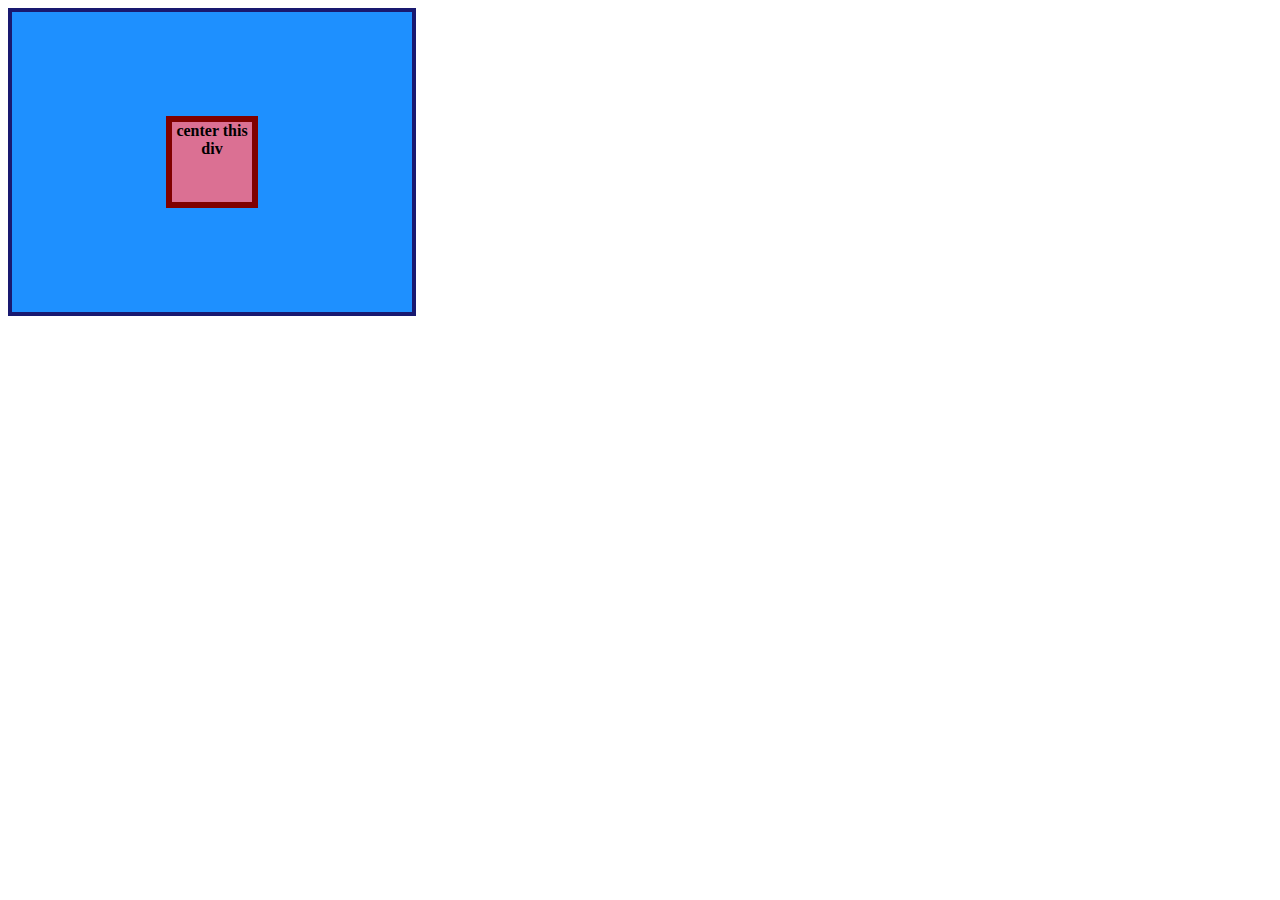
<file: flex/01-flex-center/index.html>
<!DOCTYPE html>
<html lang="en">
  <head>
    <meta charset="UTF-8">
    <meta http-equiv="X-UA-Compatible" content="IE=edge">
    <meta name="viewport" content="width=device-width, initial-scale=1.0">
    <title>CENTER THIS DIV</title>
    <link rel="stylesheet" href="style.css">
  </head>
  <body>
    <div class="container">
      <div class="box">center this div</div>
    </div>
  </body>
</html>
</file>
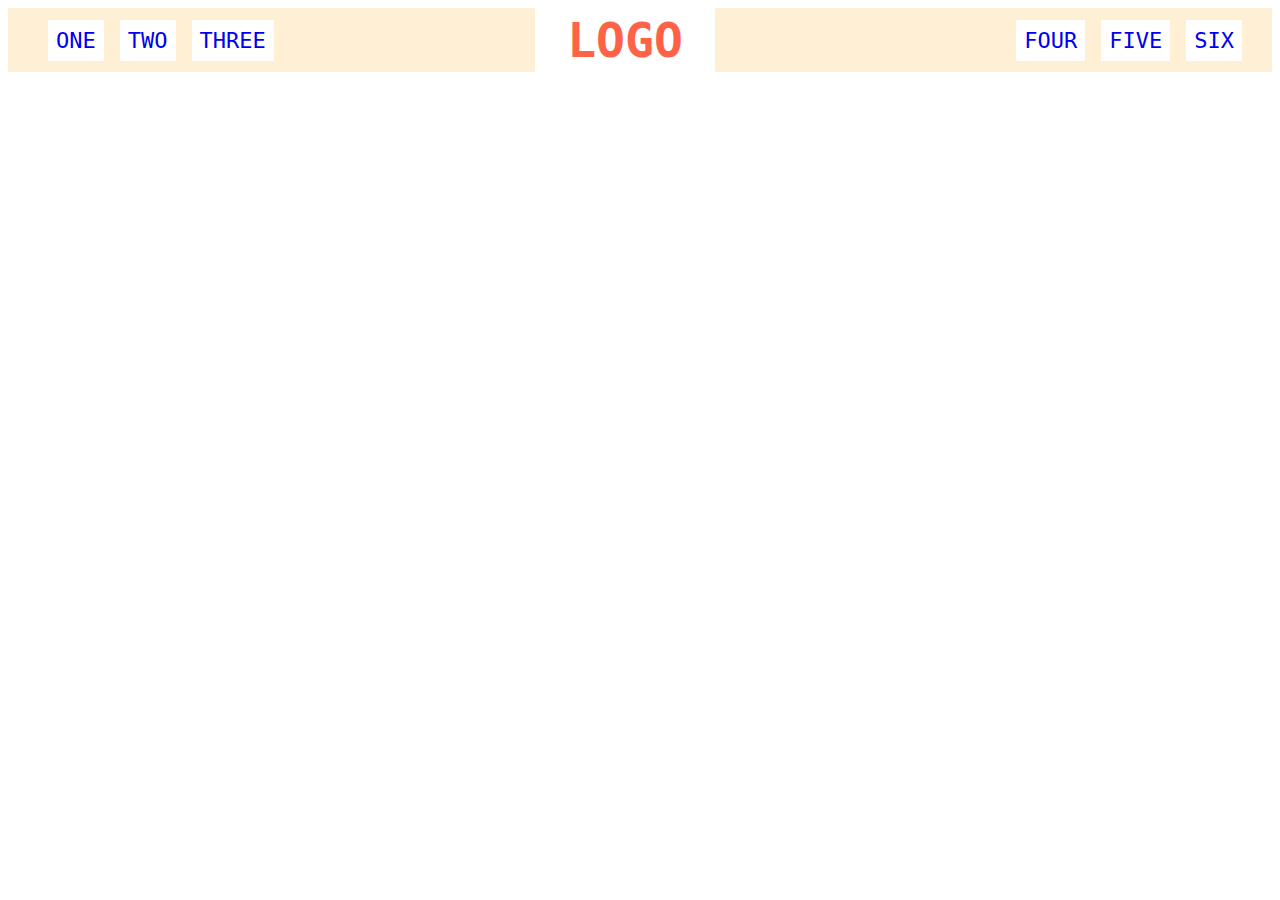
<file: flex/02-flex-header/index.html>
<!DOCTYPE html>
<html lang="en">
  <head>
    <meta charset="UTF-8">
    <meta http-equiv="X-UA-Compatible" content="IE=edge">
    <meta name="viewport" content="width=device-width, initial-scale=1.0">
    <title>Flex Header</title>
    <link rel="stylesheet" href="style.css">
  </head>
  <body>
    <div class="header">
      <div class="left-links">
        <ul>
          <li><a href="#">ONE</a></li>
          <li><a href="#">TWO</a></li>
          <li><a href="#">THREE</a></li>
        </ul>
      </div>
      <div class="logo">LOGO</div>
      <div class="right-links">
        <ul>
          <li><a href="#">FOUR</a></li>
          <li><a href="#">FIVE</a></li><li><a href="#">SIX</a></li>
        </ul>
      </div>
    </div>
  </body>
</html>
</file>
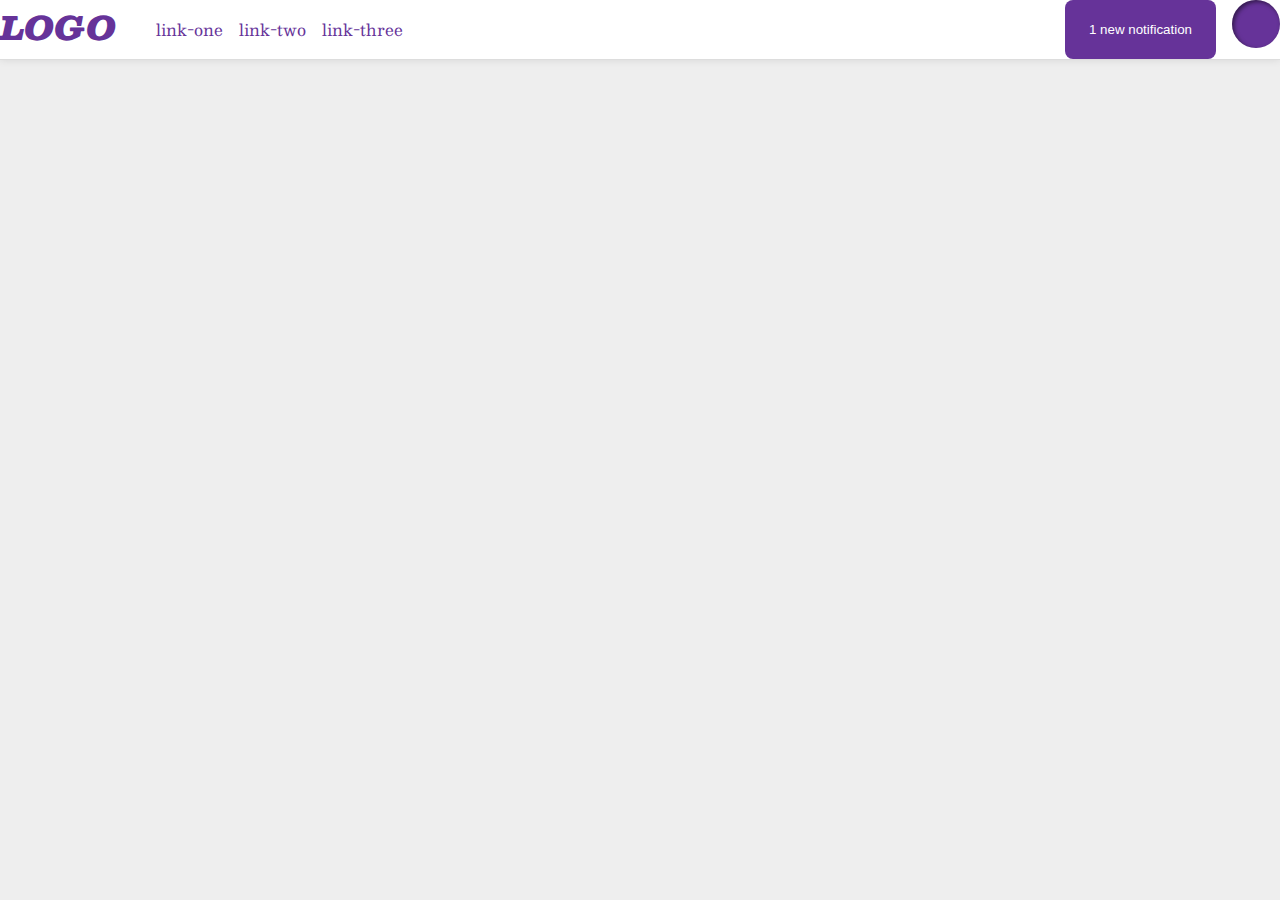
<file: flex/03-flex-header-2/index.html>
<!DOCTYPE html>
<html lang="en">
  <head>
    <meta charset="UTF-8">
    <meta http-equiv="X-UA-Compatible" content="IE=edge">
    <meta name="viewport" content="width=device-width, initial-scale=1.0">
    <title>Flex Header 2</title>
    <link rel="stylesheet" href="style.css">
  </head>
  <body>
    <div class="header">
      <div class="logo">
        LOGO
      </div>
      <ul class="links">
        <li><a href="google.com">link-one</a></li>
        <li><a href="google.com">link-two</a></li>
        <li><a href="google.com">link-three</a></li>
      </ul>
      <div class="profile-button">
            <button class="notifications">
        1 new notification
      </button>
      <div class="profile-image"></div>  
      </div>

    </div>
  </body>
</html>
</file>
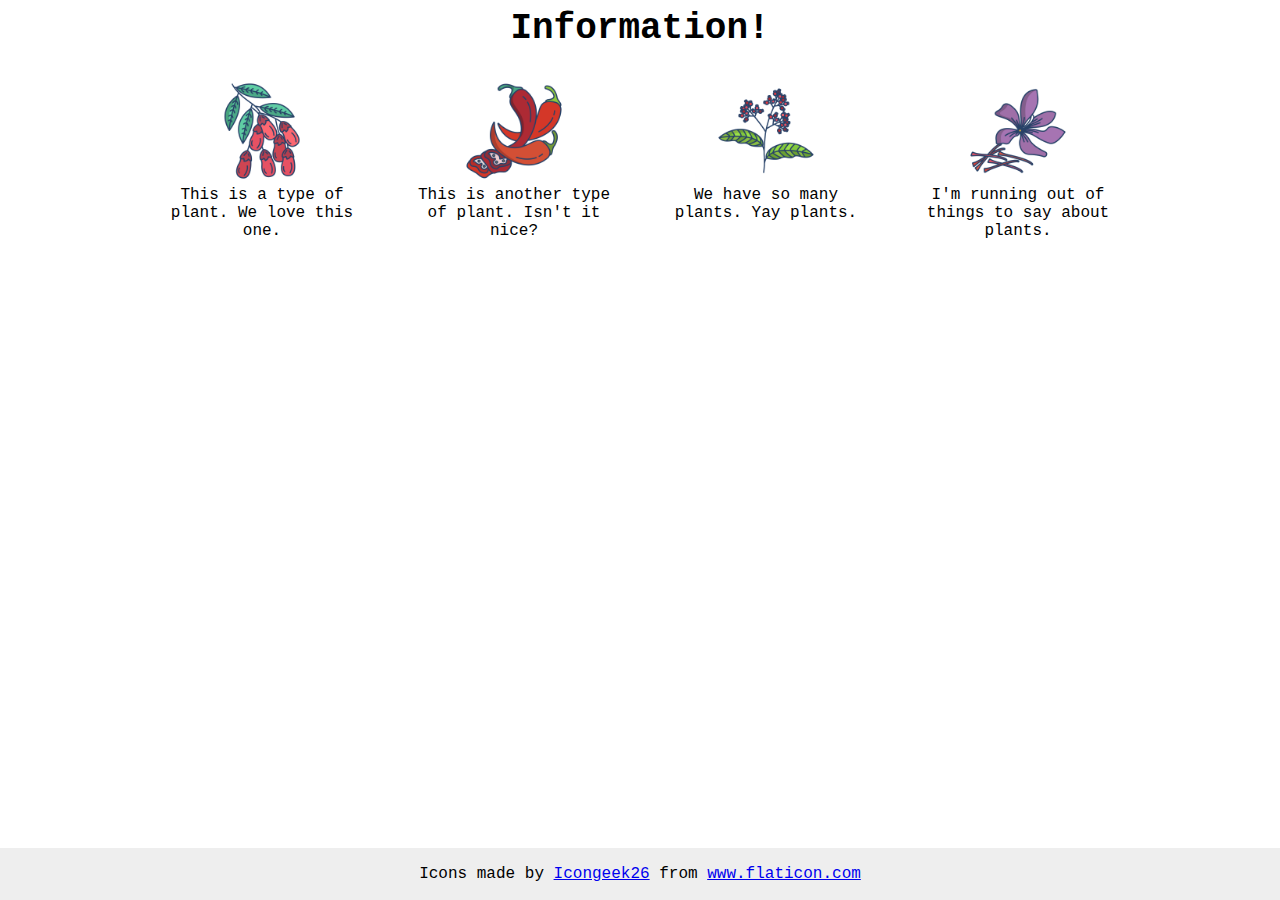
<file: flex/04-flex-information/index.html>
<!DOCTYPE html>
<html lang="en">
  <head>
    <meta charset="UTF-8">
    <meta http-equiv="X-UA-Compatible" content="IE=edge">
    <meta name="viewport" content="width=device-width, initial-scale=1.0">
    <title>Information</title>
    <link rel="stylesheet" href="style.css">
  </head>
  <body>
    <div class="title">Information!</div>




 <div class="alldiv">

  <div class="allplants">
    
    
    <div class="plants">

 <div class="pics"> <img src="./img/barberry.png" alt="barberry"></div>
       <div class="text">This is a type of plant. We love this one.</div>

    </div>

   

    <div class="plants"> <div class="pics"> <img src="./img/chilli.png" alt="chili"></div>
          <div class="text">This is another type of plant. Isn't it nice?</div>
        
        </div>
         



          <div class="plants">   
            <div class="pics"> <img src="./img/pepper.png" alt="pepper"></div>
        <div class="text">We have so many plants. Yay plants.</div>
      </div>
      

        <div class="plants">        <div class="pics">  <img src="./img/saffron.png" alt="saffron"></div>
        <div class="text">I'm running out of things to say about plants.</div>
      </div>

      
      </div>



</div>
    <!-- disregard this section, it's here to give attribution to the creator of these icons -->
        
    
    
    <div class="footer">    
          
          <div>Icons made by <a href="https://www.flaticon.com/authors/icongeek26" title="Icongeek26">Icongeek26</a> from <a href="https://www.flaticon.com/" title="Flaticon">www.flaticon.com</a></div>
    </div>
  </body>
</html>
</file>
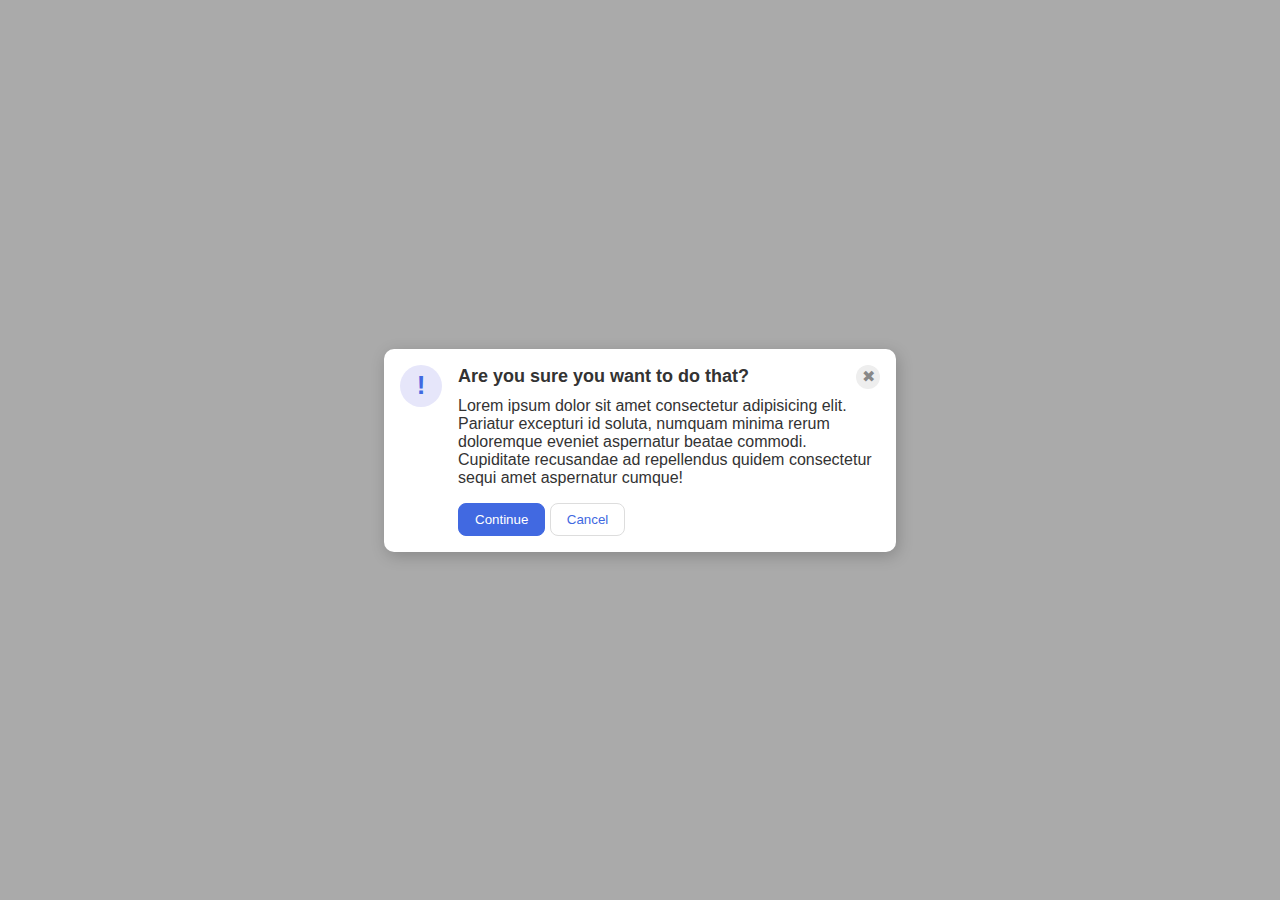
<file: flex/05-flex-modal/index.html>
<!DOCTYPE html>
<html lang="en">
  <head>
    <meta charset="UTF-8">
    <meta http-equiv="X-UA-Compatible" content="IE=edge">
    <meta name="viewport" content="width=device-width, initial-scale=1.0">
    <link rel="stylesheet" href="style.css">
    <title>Modal</title>
  </head>
  <body>
    <div class="modal">
      <div class="icon">!</div>
      <div class="container">
        <div class="header">Are you sure you want to do that?
          <div class="close-button">✖</div>
        </div>
        <div class="text">Lorem ipsum dolor sit amet consectetur adipisicing elit. Pariatur excepturi id soluta, numquam minima rerum doloremque eveniet aspernatur beatae commodi. Cupiditate recusandae ad repellendus quidem consectetur sequi amet aspernatur cumque!</div>
        <button class="continue">Continue</button>
        <button class="cancel">Cancel</button>
      </div>
    </div>
  </body>
</html>
</file>
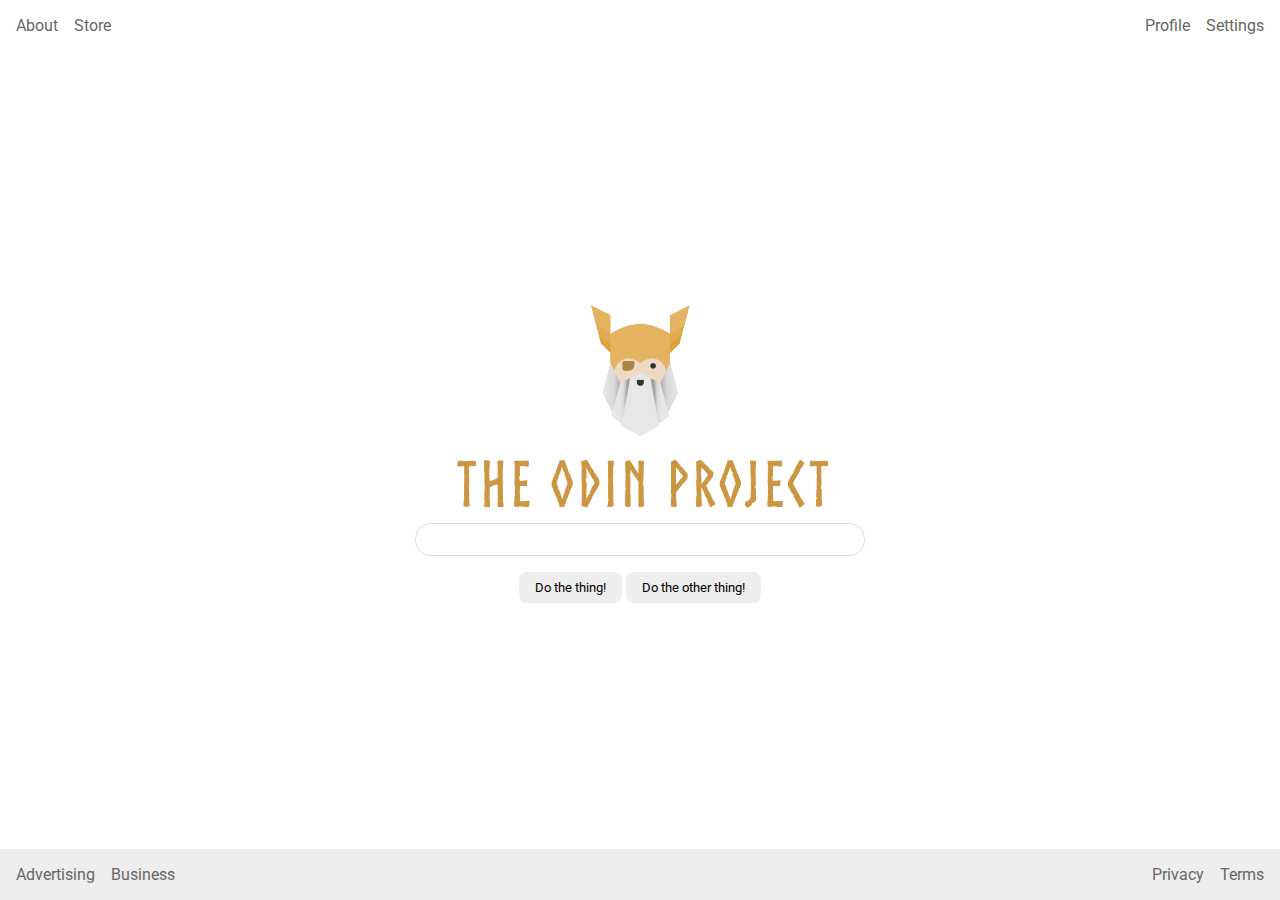
<file: flex/06-flex-layout/index.html>
<!DOCTYPE html>
<html lang="en">
  <head>
    <meta charset="UTF-8">
    <meta http-equiv="X-UA-Compatible" content="IE=edge">
    <meta name="viewport" content="width=device-width, initial-scale=1.0">
    <title>LAYOUT</title>
    <link rel="stylesheet" href="./style.css">
  </head>
  <body>
    <div class="header">
      <ul class="left-links">
        <li><a href="#">About</a></li>
        <li><a href="#">Store</a></li>
      </ul>
      <ul class="right-links">
        <li><a href="#">Profile</a></li>
        <li><a href="#">Settings</a></li>
      </ul>
    </div>
    <div class="content">
      <img src="./img/logo.png" alt="Project logo. Represents odin with the project name.">
      <div class="input">
        <input type="text">
      </div>
      <div class="buttons">
        <button>Do the thing!</button>
        <button>Do the other thing!</button>
      </div>
    </div>
    <div class="footer">
      <ul class="left-links">
        <li><a href="#">Advertising</a></li>
        <li><a href="#">Business</a></li>
      </ul>
      <ul class="right-links">
        <li><a href="#">Privacy</a></li>
        <li><a href="#">Terms</a></li>
      </ul>
    </div>
  </body>
</html>
</file>
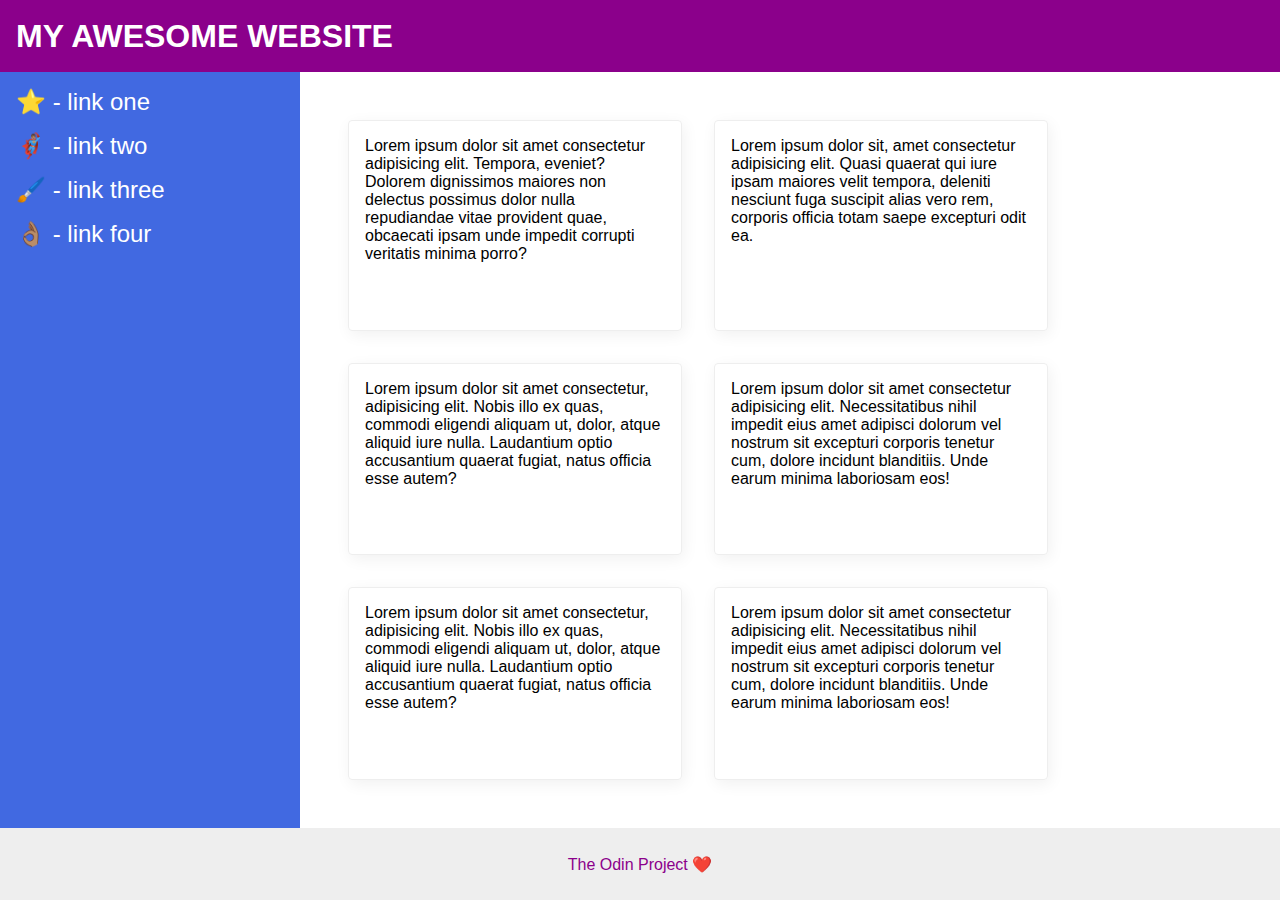
<file: flex/07-flex-layout-2/index.html>
<!DOCTYPE html>
<html lang="en">
  <head>
    <meta charset="UTF-8">
    <meta http-equiv="X-UA-Compatible" content="IE=edge">
    <meta name="viewport" content="width=device-width, initial-scale=1.0">
    <title>The Holy Grail</title>
    <link rel="stylesheet" href="style.css">
  </head>
  <body>
    <div class="header">
      MY AWESOME WEBSITE
    </div>
    <div class="body">
      <div class="sidebar">
        <ul>
          <li><a href="#">⭐ - link one</a></li>
          <li><a href="#">🦸🏽‍♂️ - link two</a></li>
          <li><a href="#">🖌️ - link three</a></li>
          <li><a href="#">👌🏽 - link four</a></li>
        </ul>
      </div>
      <div class="container">
        <div class="card">Lorem ipsum dolor sit amet consectetur adipisicing elit. Tempora, eveniet? Dolorem dignissimos maiores non delectus possimus dolor nulla repudiandae vitae provident quae, obcaecati ipsam unde impedit corrupti veritatis minima porro?</div>
        <div class="card">Lorem ipsum dolor sit, amet consectetur adipisicing elit. Quasi quaerat qui iure ipsam maiores velit tempora, deleniti nesciunt fuga suscipit alias vero rem, corporis officia totam saepe excepturi odit ea.</div>
        <div class="card">Lorem ipsum dolor sit amet consectetur, adipisicing elit. Nobis illo ex quas, commodi eligendi aliquam ut, dolor, atque aliquid iure nulla. Laudantium optio accusantium quaerat fugiat, natus officia esse autem?</div>
        <div class="card">Lorem ipsum dolor sit amet consectetur adipisicing elit. Necessitatibus nihil impedit eius amet adipisci dolorum vel nostrum sit excepturi corporis tenetur cum, dolore incidunt blanditiis. Unde earum minima laboriosam eos!</div>
        <div class="card">Lorem ipsum dolor sit amet consectetur, adipisicing elit. Nobis illo ex quas, commodi eligendi aliquam ut, dolor, atque aliquid iure nulla. Laudantium optio accusantium quaerat fugiat, natus officia esse autem?</div>
        <div class="card">Lorem ipsum dolor sit amet consectetur adipisicing elit. Necessitatibus nihil impedit eius amet adipisci dolorum vel nostrum sit excepturi corporis tenetur cum, dolore incidunt blanditiis. Unde earum minima laboriosam eos!</div>
      </div>
    </div>
    <div class="footer">
      The Odin Project ❤️
    </div>
  </body>
</html>
</file>
<file: flex/01-flex-center/style.css>
.container {
  background: dodgerblue;
  border: 4px solid midnightblue;
  width: 400px;
  height: 300px;
  display: flex;
  align-items: center;
  justify-content: center;
}

.box {
  background: palevioletred;
  font-weight: bold;
  text-align: center;
  border: 6px solid maroon;
  width: 80px;
  height: 80px;
}
</file>
<file: flex/02-flex-header/style.css>
.header  {
  font-family: monospace;
  background: papayawhip;
  display: flex;
  align-items: center;
  flex: 1;
}

.logo {
  font-size: 48px;
  font-weight: 900;
  color: tomato;
  background: white;
  padding: 4px 32px;
  justify-self: center;
  align-self: center;
  margin: 0px auto;

}

ul {
  /* this removes the dots on the list items*/
  list-style-type: none;
  display: flex;
  gap: 1rem;

}

a {
  font-size: 22px;
  background: white;
  padding: 8px;
  /* this removes the line under the links */
  text-decoration: none;
}

.left-links{
justify-content: space-around;
}

.right-links{
padding-right: 30px;
}
</file>
<file: flex/03-flex-header-2/style.css>
/* this is some magical font-importing.  
you'll learn about it later. */
@import url('https://fonts.googleapis.com/css2?family=Besley:ital,wght@0,400;1,900&display=swap');

body {
  margin: 0;
  background: #eee;
  font-family: Besley, serif;
}

.header {
  background: white;
  border-bottom: 1px solid #ddd;
  box-shadow: 0 0 8px rgba(0,0,0,.1);
  display: flex;
  justify-content: space-around;
}

.profile-image {
  background: rebeccapurple;
  box-shadow: inset 2px 2px 4px rgba(0,0,0,.5);
  border-radius: 50%;
  width: 48px;
  height: 48px;
}

.logo {
  color: rebeccapurple;
  font-size: 32px;
  font-weight: 900;
  font-style: italic;
}

.profile-button{
  display: flex;
  flex: 1;
  justify-content: flex-end;
  gap: 1rem;
}
button {
  border: none;
  border-radius: 8px;
  background: rebeccapurple;
  color: white;
  padding: 8px 24px;
}

a {
  /* this removes the line under our links */
  text-decoration: none;
  color: rebeccapurple;
}

ul {
  list-style-type: none;
  display: flex;
  gap: 1rem;
}
</file>
<file: flex/04-flex-information/style.css>
body {
  font-family: 'Courier New', Courier, monospace;
  text-align: center;
}

.allplants{
  display: flex;
  justify-content: center;
  justify-items: center;
  gap: 52px;
}
.plants{
max-width: 200px;
}

img {
  width: 100px;
  height: 100px;
}

.title {
  font-size: 36px;
  font-weight: 900;
  padding-bottom: 32px;
}

/* do not edit this footer */
.footer {
  position: fixed;
  bottom: 0;
  left: 0;
  right: 0;
  height: 52px;
  display: flex;
  align-items: center;
  justify-content: center;
  background: #eee;
}
</file>
<file: flex/05-flex-modal/style.css>
html, body {
  height: 100%;
}

body {
  font-family: Roboto, sans-serif;
  margin: 0;
  background: #aaa;
  color: #333;
  display: flex;
  align-items: center;
  justify-content: center;
}

.modal {
  background: white;
  width: 480px;
  border-radius: 10px;
  box-shadow: 2px 4px 16px rgba(0,0,0,.2);
  display: flex;
  gap: 16px;
  padding: 16px;
}

.icon {
  color: royalblue;
  font-size: 26px;
  font-weight: 700;
  background: lavender;
  width: 42px;
  height: 42px;
  border-radius: 50%;
  display: flex;
  align-items: center;
  justify-content: center;
}

.close-button {
  background: #eee;
  border-radius: 50%;
  color: #888;
  font-weight: 400;
  font-size: 16px;
  height: 24px;
  width: 24px;
  display: flex;
  align-items: center;
  justify-content: center;
}

button {
  padding: 8px 16px;
  border-radius: 8px;
}

button.continue {
  background: royalblue;
  border: 1px solid royalblue;
  color: white;
}

button.cancel {
  background: white;
  border: 1px solid #ddd;
  color: royalblue;
}


.icon {
  flex-shrink: 0;
}

.header {
  display: flex;
  align-items: center;
  justify-content: space-between;
  font-size: 18px;
  font-weight: 700;
  margin-bottom: 8px;
}

.text {
  margin-bottom: 16px;
}
</file>
<file: flex/06-flex-layout/style.css>
@import url('https://fonts.googleapis.com/css2?family=Roboto:wght@400;700&display=swap');

body {
  height: 100vh;
  margin: 0;
  overflow: hidden;
  font-family: Roboto, sans-serif;
}

img {
  width: 600px;
}

button {
  font-family: Roboto, sans-serif;
  border: none;
  border-radius: 8px;
  background: #eee;
}

input {
  border: 1px solid #ddd;
  border-radius: 16px;
  padding: 8px 24px;
  width: 400px;
  margin-bottom: 16px;
}

/* SOLUTION */

body {
  display: flex;
  flex-direction: column;
}

button {
  padding: 8px 16px;
}

.content {
  flex: 1;
  display: flex;
  align-items: center;
  justify-content: center;
  flex-direction: column;
}

a {
  color: #666;
  text-decoration: none;
}

.header,
.footer {
  display: flex;
  justify-content: space-between;
  padding: 16px;
}

.footer {
  background: #eee;
}

ul {
  display: flex;
  list-style: none;
  margin: 0;
  padding: 0;
  gap: 16px
}
</file>
<file: flex/07-flex-layout-2/style.css>
body {
  font-family: -apple-system, BlinkMacSystemFont, 'Segoe UI', Roboto, Oxygen, Ubuntu, Cantarell, 'Open Sans', 'Helvetica Neue', sans-serif;
  margin: 0;
  min-height: 100vh;
  display: flex;
}

.header {
  height: 72px;
  background: darkmagenta;
  color: white;
}

.footer {
  height: 72px;
  background: #eee;
  color: darkmagenta;
  display: flex;
  align-items: center;
  justify-content: center;
}

.sidebar {
  width: 300px;
  background: royalblue;
  box-sizing: border-box;
  flex-shrink: 0;
  padding: 16px;
}

.card {
  border: 1px solid #eee;
  box-shadow: 2px 4px 16px rgba(0,0,0,.06);
  border-radius: 4px;
  padding: 16px;
  margin: 16px;
  width: 300px;
}

body {
  display: flex;
  flex-direction: column;
}

.header {
  display: flex;
  align-items: center;
  padding: 0 16px;
  font-size: 32px;
  font-weight: 900;
}

.body {
  flex: 1;
  display: flex;
}


ul {
  list-style-type: none;
  margin: 0;
  padding: 0;
}

li {
  margin-bottom: 16px;
}

a {
  color: white;
  text-decoration: none;
  font-size: 24px;
}

.container {
  padding: 32px;
  display: flex;
  flex-wrap: wrap;
}
</file>
